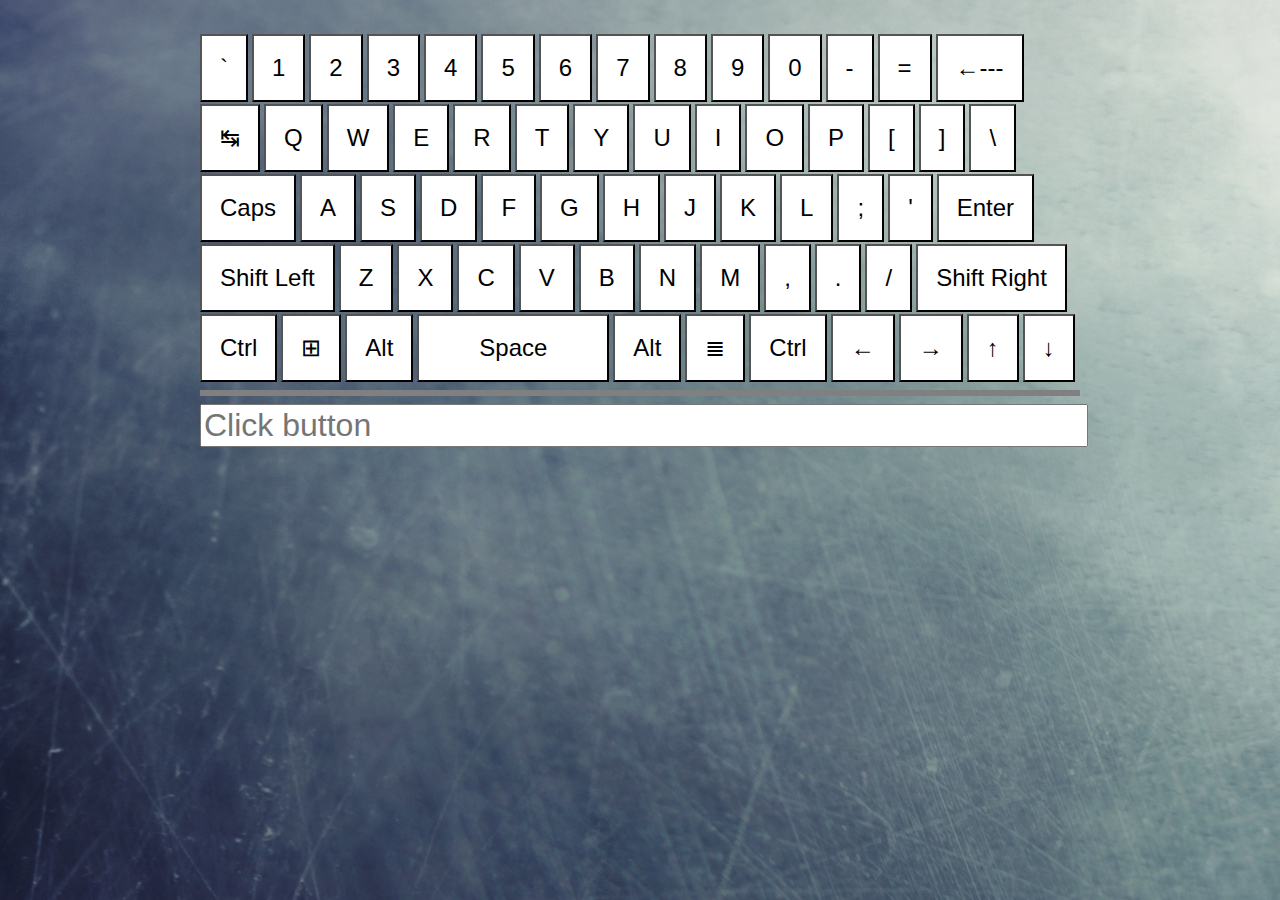
<file: index.html>
<!DOCTYPE html>
<html>
<head>
	<title>Keyboard</title>
	<link href="style.css" rel="stylesheet">
	<meta charset="utf-8">
</head>
<body>
	<div>
		<button id="Backquote">`</button>
		<button id="Digit1">1</button>
		<button id="Digit2">2</button>
		<button id="Digit3">3</button>
		<button id="Digit4">4</button>
		<button id="Digit5">5</button>
		<button id="Digit6">6</button>
		<button id="Digit7">7</button>
		<button id="Digit8">8</button>
		<button id="Digit9">9</button>
		<button id="Digit0">0</button>
		<button id="Minus">-</button>
		<button id="Equal">=</button>
		<button id="Backspace">←---</button>
		<button id="Tab">↹</button>
		<button id="KeyQ">Q</button>
		<button id="KeyW">W</button>
		<button id="KeyE">E</button>
		<button id="KeyR">R</button>
		<button id="KeyT">T</button>
		<button id="KeyY">Y</button>
		<button id="KeyU">U</button>
		<button id="KeyI">I</button>
		<button id="KeyO">O</button>
		<button id="KeyP">P</button>
		<button id="BracketLeft">[</button>
		<button id="BracketRight">]</button>
		<button id="Backslash">\</button>
		<button id="CapsLock">Caps</button>
		<button id="KeyA">A</button>
		<button id="KeyS">S</button>
		<button id="KeyD">D</button>
		<button id="KeyF">F</button>
		<button id="KeyG">G</button>
		<button id="KeyH">H</button>
		<button id="KeyJ">J</button>
		<button id="KeyK">K</button>
		<button id="KeyL">L</button>
		<button id="Semicolon">;</button>
		<button id="Quote">'</button>
		<button id="Enter">Enter</button>
		<button id="ShiftLeft">Shift Left</button>
		<button id="KeyZ">Z</button>
		<button id="KeyX">X</button>
		<button id="KeyC">C</button>
		<button id="KeyV">V</button>
		<button id="KeyB">B</button>
		<button id="KeyN">N</button>
		<button id="KeyM">M</button>
		<button id="Comma">,</button>
		<button id="Period">.</button>
		<button id="Slash">/</button>
		<button id="ShiftRight">Shift Right</button>
		<button id="ControlLeft">Ctrl</button>
		<button id="MetaLeft">⊞</button>
		<button id="AltLeft">Alt</button>
		<button id="Space">Space</button>
		<button id="AltRight">Alt</button>
		<button id="ContextMenu">≣</button>
		<button id="ControlRight">Ctrl</button>
		<button id="ArrowLeft">←</button>
		<button id="ArrowRight">→</button>
		<button id="ArrowUp">↑</button>
		<button id="ArrowDown">↓</button>
		<hr >
		<input id="inputField" placeholder="Click button":>
	</div>
<script src = "script.js"></script>
</body>
</html>
</file>
<file: style.css>
body {
    background: url(bg.jpg) repeat;
   }


div {
    margin-left: auto;
    margin-right: auto;
    margin-top: 2em;
    width: 55em;
}

button {
	margin-top: 2px;
	background-color: white;
	padding: 0.75em;
	font-size: 1.5em;
}

hr {
	border: solid;
}

input {
	font-size: 2em;
  	width: 100%;
}

#Space {
	width: 8em;
}
</file>
